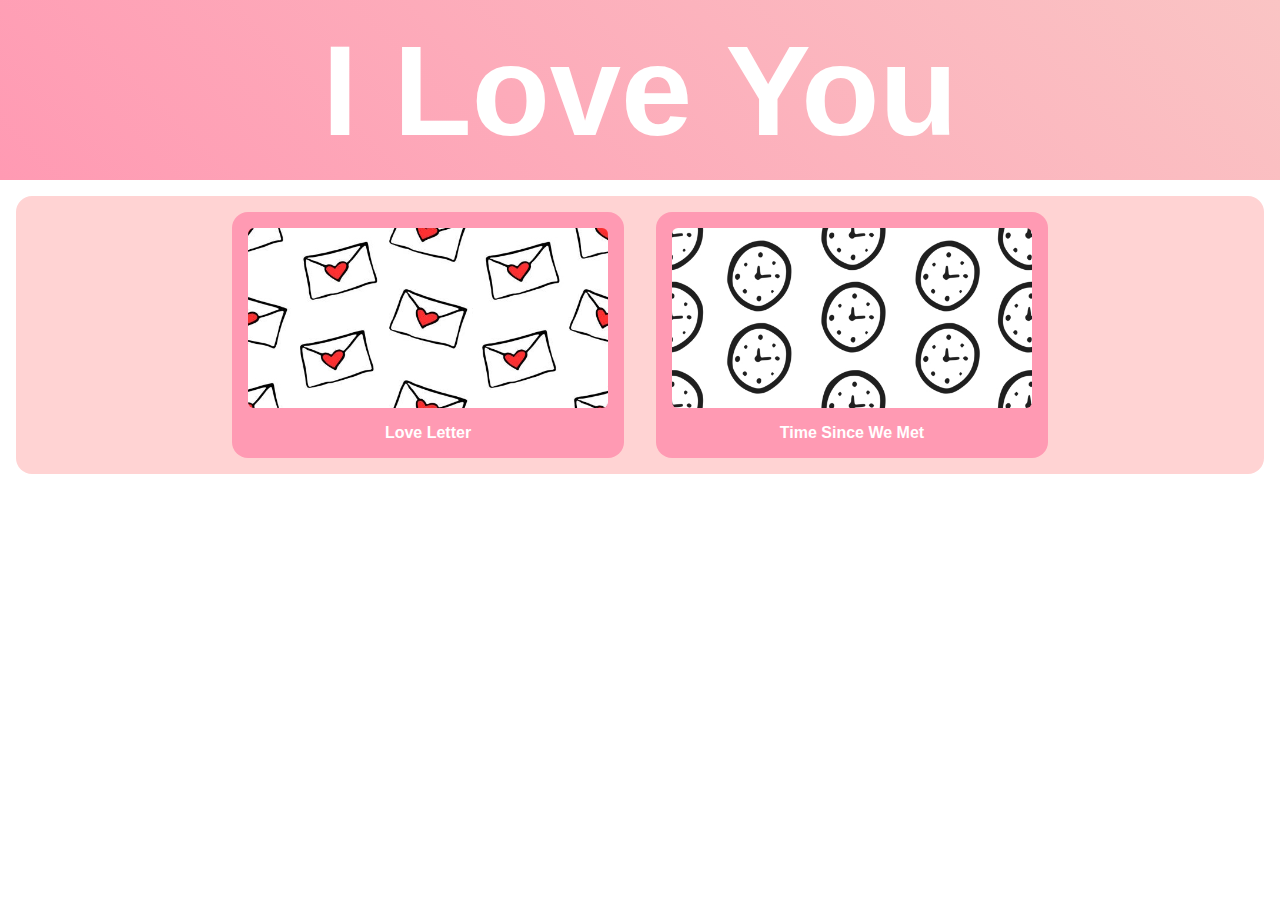
<file: index.html>
<!DOCTYPE html>
<html lang="en">
<head>
    <meta charset="UTF-8">
    <meta name="viewport" content="width=device-width, initial-scale=1.0">
    <title>Love</title>
    <link rel="icon" href="icon.ico" type="image/x-icon">
    <link rel="stylesheet" href="style.css">
</head>
<body>
    <div class="header"><span>I Love You</span></div>
    <div class="main short-main">
        <a class="button" href="letter.html">
            <img src="./ll-btn-banner.jpg" alt="IMAGE">
            <span>Love Letter</span>
        </a>
        <a class="button" href="timer.html">
            <img src="tswm-btn-banner.jpg" alt="IMAGE">
            <span>Time Since We Met</span>
        </a>
    </div>

    <!-- SCRIPT -->
    <script src="script.js"></script>
</body>
</html>
</file>
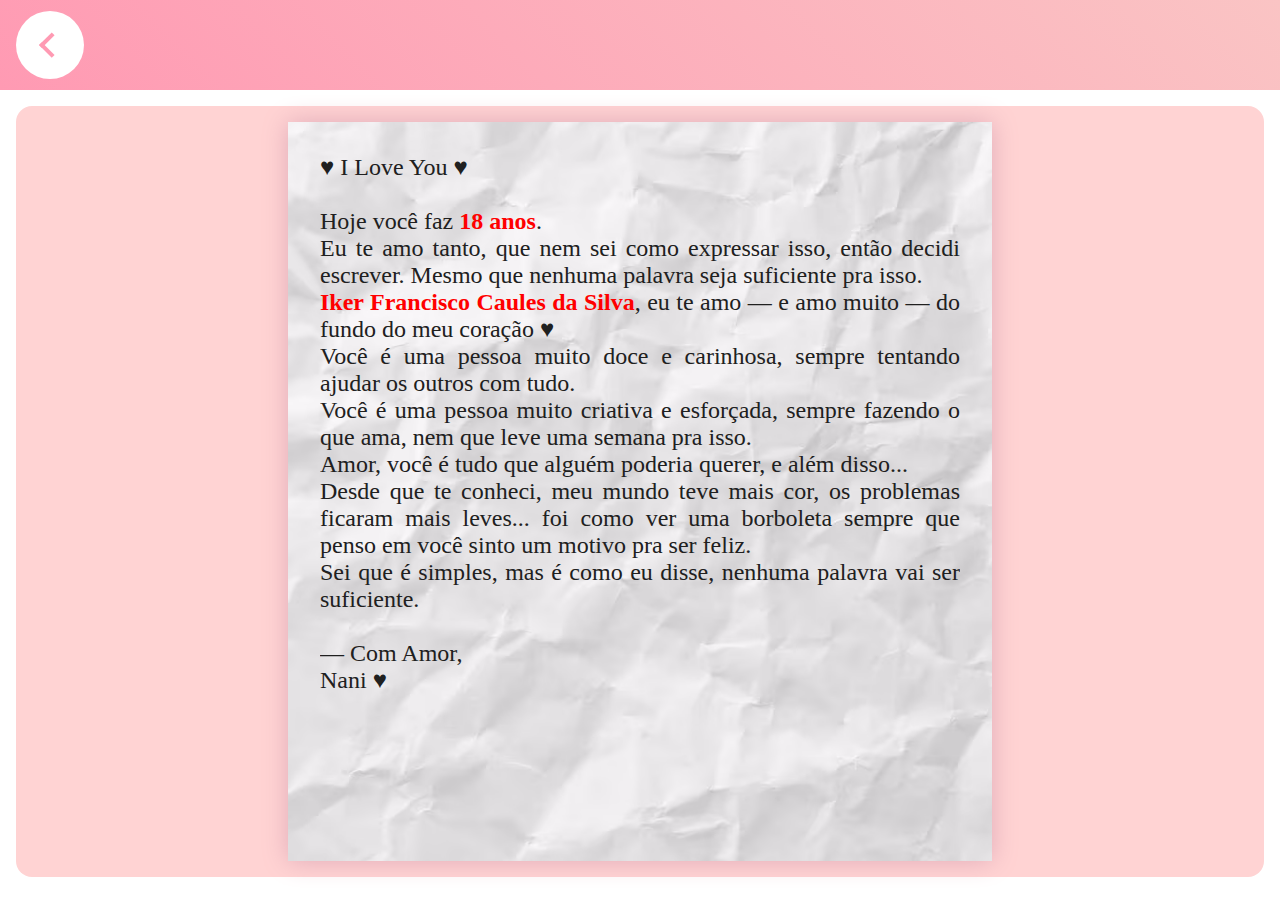
<file: letter.html>
<!DOCTYPE html>
<html lang="en">

<head>
    <meta charset="UTF-8">
    <meta name="viewport" content="width=device-width, initial-scale=1.0">
    <title>Love Letter</title>
    <link rel="icon" href="icon.ico" type="image/x-icon">
    <link rel="stylesheet" href="style.css">
</head>

<body>
    <div class="sp-header">
        <a href="index.html" class="return"></a>
    </div>

    <div class="main">
        <div class="letter" id="letter">
            <span>
                ♥ <span id="ltitle">I Love You</span> ♥<br>
                <br>Hoje você faz <strong>18 anos</strong>.
                <br>Eu te amo tanto, que nem sei como expressar isso, então decidi escrever. Mesmo que nenhuma palavra seja
                suficiente pra isso.
                <br><strong>Iker Francisco Caules da Silva</strong>, eu te amo — e amo muito — do fundo do meu coração ♥
                <br>Você é uma pessoa muito doce e carinhosa, sempre tentando ajudar os outros com tudo.
                <br>Você é uma pessoa muito criativa e esforçada, sempre fazendo o que ama, nem que leve uma semana pra isso.
                <br>Amor, você é tudo que alguém poderia querer, e além disso...
                <br>Desde que te conheci, meu mundo teve mais cor, os problemas ficaram mais leves... foi como ver uma borboleta
                sempre que penso em você sinto um motivo pra ser feliz.
                <br>Sei que é simples, mas é como eu disse, nenhuma palavra vai ser suficiente.
                <br><br>— Com Amor,<br><span id="lsignature">Nani ♥</span>
            </span>
        </div>
    </div>

    <script src="script.js"></script>
</body>

</html>
</file>
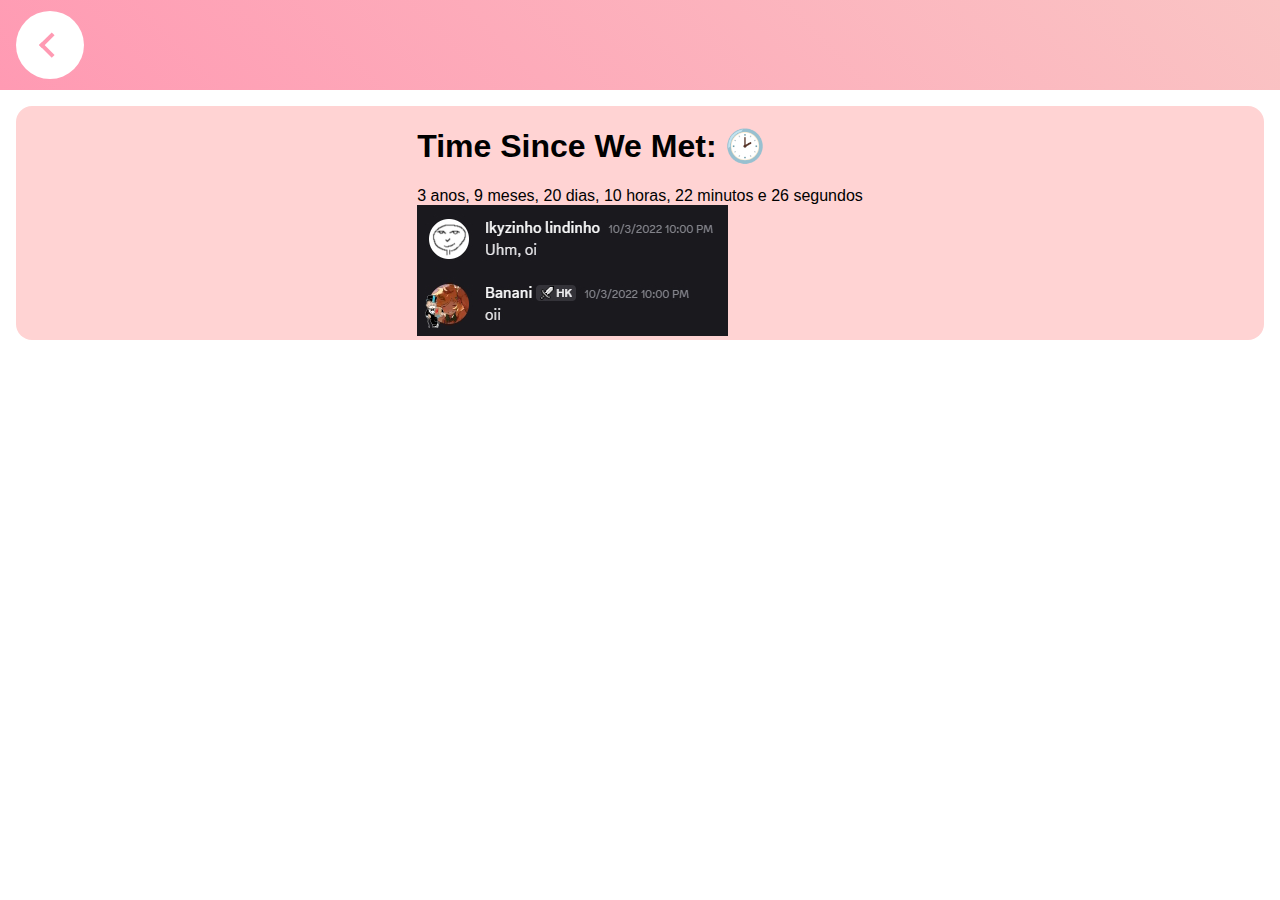
<file: timer.html>
<!DOCTYPE html>
<html lang="en">

<head>
    <meta charset="UTF-8">
    <meta name="viewport" content="width=device-width, initial-scale=1.0">
    <title>Love Letter</title>
    <link rel="icon" href="icon.ico" type="image/x-icon">
    <link rel="stylesheet" href="style.css">
</head>

<body>
    <div class="sp-header">
        <a href="index.html" class="return"></a>
    </div>

    <div class="main">
        <div class="card">
            <h1>Time Since We Met: 🕑</h1>
            <div id="timer"></div>
            <img src="print.jpg" alt="print">
        </div>
    </div>

    <script src="script.js"></script>
    <script>
        const start = new Date("2022-10-03T22:00:00");
        const now = new Date();

        let diff = Math.floor((now - start) / 1000); // difference in seconds

        const years = Math.floor(diff / (3600 * 24 * 365));
        diff -= years * 3600 * 24 * 365;

        const months = Math.floor(diff / (3600 * 24 * 30.4375));
        diff -= Math.floor(months * 3600 * 24 * 30.4375);

        const days = Math.floor(diff / (3600 * 24));
        diff -= days * 3600 * 24;

        const hours = Math.floor(diff / 3600);
        diff -= hours * 3600;

        const minutes = Math.floor(diff / 60);
        diff -= minutes * 60;

        const seconds = diff;

        document.getElementById('timer').innerHTML = `${years} anos, ${months} meses, ${days} dias, ${hours} horas, ${minutes} minutos e ${seconds} segundos`;
    </script>
</body>

</html>
</file>
<file: style.css>
* {
    font-family: sans-serif;
    user-select: none;
}

/* ============================
   BODY
============================ */
body {
    margin: 0;
    display: flex;
    flex-direction: column;
    justify-content: center;
}

strong {
    user-select: inherit;
    font-family: inherit;
    font-size: inherit;
    color: red;
    animation: rainbow 5s infinite linear;
    height: fit-content;
}

@keyframes rainbow {
    from{
        filter: hue-rotate(0deg);
    }
    to {
        filter: hue-rotate(360deg);
    }
}

/* ============================
   HEADER
============================ */
.header {
    display: flex;
    align-items: center;
    justify-content: center;
    background: linear-gradient(45deg, #ff9ab3, #fac4c4);
    height: 20dvh;
    margin: 0;
}

.header span {
    color: white;
    font-weight: 900;
    font-size: 10dvw;
}

/* Small Header (letters) */
.sp-header {
    display: flex;
    align-items: center;
    background: linear-gradient(45deg, #ff9ab3, #fac4c4);
    height: 10dvh;
    margin: 0;
}

/* ============================
   MAIN GRID
============================ */
.main {
    display: flex;
    flex-wrap: wrap;
    width: calc(100dvw - 2rem);
    min-height: min-content;
    margin: 1rem;
    background: #ffd3d3;
    justify-content: center;
    border-radius: 16px;
}

/* ============================
   BUTTON
============================ */
.button {
    display: flex;
    flex-direction: column;
    align-items: center;

    background: #ff9ab3;
    margin: 1rem;
    padding: 1rem;
    border-radius: 16px;

    cursor: pointer;
    text-decoration: none;
    color: white;

    transition: all 300ms;
}

.button:hover {
    transform: translateY(-5px) scale(105%);
    box-shadow: 0px 5px 12px #e0abb8;
}

.button img {
    background: white;
    width: 40dvh;
    height: 20dvh;
    object-fit: cover;
    margin-bottom: 1rem;
    border-radius: 6px;
}

.button span {
    font-weight: bold;
}

/* ============================
   RETURN BUTTON
============================ */
.return {
    position: relative;

    display: flex;
    justify-content: center;
    align-items: center;

    background: white;
    height: 7.5dvh;
    width: 7.5dvh;
    margin: 1rem;
    border-radius: 100%;

    color: black;
    text-decoration: none;

    transition: all 300ms;
}
.return:hover {
    transform: scale(110%);
    box-shadow: 0px 0px 12px #de7ea0;
}

.return::after {
    content: '';
    position: absolute;

    width: 1.5dvh;
    height: 1.5dvh;

    border: 4px solid #ff9ab3;
    border-top: none;
    border-right: none;

    transform: rotate(45deg);
    margin-right: -0.2rem;
}

.letter {
    user-select: text;

    display: flex;
    justify-content: center;

    margin: 1rem;
    padding: 2rem;

    background-image: url('./letter.png');
    background-position: center;
    background-repeat: no-repeat;
    background-size: cover;

    height: 75dvh;
    width: 50dvw;

    box-shadow: 0px 0px 24px #e0abb8;
}

.letter span {
    user-select: text;
    color: rgb(32, 32, 32);
    font-family: 'segoe script';
    font-size: 1.5rem;
    text-align: justify;
    overflow: hidden;
}
</file>
